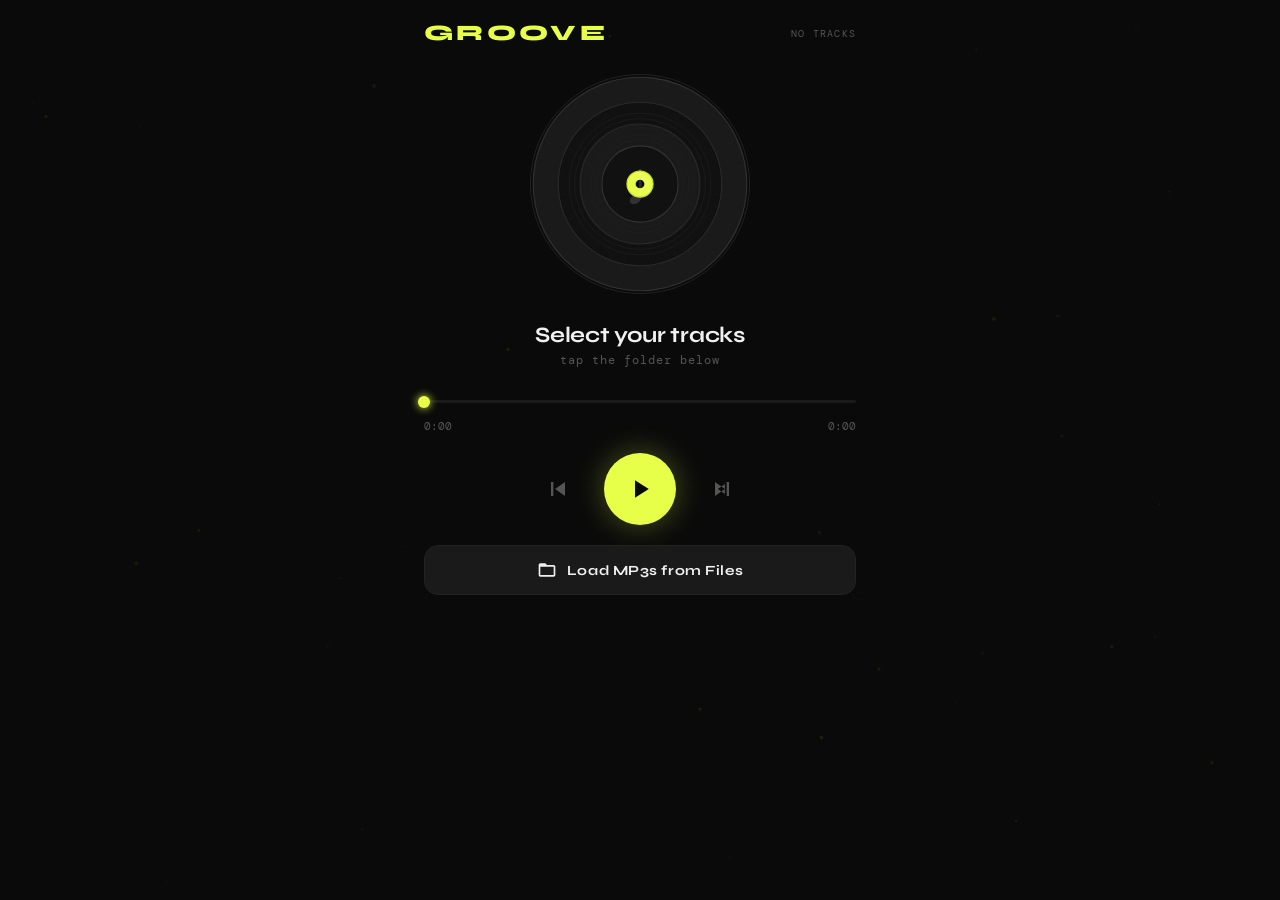
<file: index.html>
<!DOCTYPE html>
<html lang="en">
<head>
  <meta charset="UTF-8" />
  <meta name="viewport" content="width=device-width, initial-scale=1.0, viewport-fit=cover" />
  <meta name="apple-mobile-web-app-capable" content="yes" />
  <meta name="apple-mobile-web-app-status-bar-style" content="black-translucent" />
  <meta name="apple-mobile-web-app-title" content="Groove" />
  <meta name="theme-color" content="#0a0a0a" />
  <link rel="manifest" href="manifest.json" />
  <link rel="apple-touch-icon" href="icon-192.png" />
  <title>Groove</title>
  <link rel="preconnect" href="https://fonts.googleapis.com" />
  <link href="https://fonts.googleapis.com/css2?family=Syne:wght@400;700;800&family=DM+Mono:wght@300;400&display=swap" rel="stylesheet" />
  <link rel="stylesheet" href="style.css" />
</head>
<body>

  <!-- Background canvas for visualizer -->
  <canvas id="bg-canvas"></canvas>

  <div class="app">

    <!-- Header -->
    <header class="header">
      <div class="logo">GROOVE</div>
      <div class="track-count" id="track-count">NO TRACKS</div>
    </header>

    <!-- Now Playing -->
    <main class="player">

      <!-- Artwork -->
      <div class="artwork-wrap">
        <div class="artwork" id="artwork">
          <div class="artwork-inner">
            <svg class="vinyl" viewBox="0 0 200 200" id="vinyl">
              <circle cx="100" cy="100" r="98" fill="#1a1a1a" stroke="#333" stroke-width="1"/>
              <circle cx="100" cy="100" r="75" fill="#111" stroke="#2a2a2a" stroke-width="1"/>
              <circle cx="100" cy="100" r="55" fill="#1a1a1a" stroke="#2a2a2a" stroke-width="1"/>
              <circle cx="100" cy="100" r="35" fill="#111" stroke="#333" stroke-width="1"/>
              <circle cx="100" cy="100" r="12" fill="#e8ff4a" stroke="#c8df2a" stroke-width="1"/>
              <circle cx="100" cy="100" r="4" fill="#0a0a0a"/>
              <!-- Groove lines -->
              <circle cx="100" cy="100" r="65" fill="none" stroke="#222" stroke-width="0.5"/>
              <circle cx="100" cy="100" r="60" fill="none" stroke="#222" stroke-width="0.5"/>
              <circle cx="100" cy="100" r="45" fill="none" stroke="#222" stroke-width="0.5"/>
              <circle cx="100" cy="100" r="40" fill="none" stroke="#222" stroke-width="0.5"/>
            </svg>
            <div class="artwork-placeholder" id="artwork-placeholder">
              <span>♪</span>
            </div>
          </div>
        </div>
        <div class="artwork-glow" id="artwork-glow"></div>
      </div>

      <!-- Song Info -->
      <div class="song-info">
        <div class="song-title" id="song-title">Select your tracks</div>
        <div class="song-artist" id="song-artist">tap the folder below</div>
      </div>

      <!-- Progress -->
      <div class="progress-section">
        <div class="progress-bar-wrap" id="progress-wrap">
          <div class="progress-bar">
            <div class="progress-fill" id="progress-fill"></div>
            <div class="progress-thumb" id="progress-thumb"></div>
          </div>
        </div>
        <div class="time-row">
          <span id="time-current">0:00</span>
          <span id="time-duration">0:00</span>
        </div>
      </div>

      <!-- Controls -->
      <div class="controls">
        <button class="ctrl-btn secondary" id="btn-prev" aria-label="Previous">
          <svg viewBox="0 0 24 24" fill="currentColor"><path d="M6 6h2v12H6zm3.5 6 8.5 6V6z"/></svg>
        </button>
        <button class="ctrl-btn primary" id="btn-play" aria-label="Play/Pause">
          <svg class="icon-play" viewBox="0 0 24 24" fill="currentColor"><path d="M8 5v14l11-7z"/></svg>
          <svg class="icon-pause" viewBox="0 0 24 24" fill="currentColor" style="display:none"><path d="M6 19h4V5H6v14zm8-14v14h4V5h-4z"/></svg>
        </button>
        <button class="ctrl-btn secondary" id="btn-next" aria-label="Next">
          <svg viewBox="0 0 24 24" fill="currentColor"><path d="M6 18l8.5-6L6 6v12zm2.5-6 6-4.3v8.6L8.5 12zM16 6h2v12h-2z"/></svg>
        </button>
      </div>

      <!-- Open Files Button -->
      <button class="open-btn" id="open-btn">
        <svg viewBox="0 0 24 24" fill="currentColor"><path d="M20 6h-8l-2-2H4c-1.1 0-2 .9-2 2v12c0 1.1.9 2 2 2h16c1.1 0 2-.9 2-2V8c0-1.1-.9-2-2-2zm0 12H4V8h16v10z"/></svg>
        Load MP3s from Files
      </button>
      <input type="file" id="file-input" accept=".mp3,audio/*" multiple style="display:none" />
    </main>

    <!-- Track List -->
    <section class="tracklist" id="tracklist" style="display:none">
      <div class="tracklist-header">QUEUE</div>
      <div class="tracklist-items" id="tracklist-items"></div>
    </section>

  </div>

  <script src="app.js"></script>
</body>
</html>
</file>
<file: style.css>
*, *::before, *::after { box-sizing: border-box; margin: 0; padding: 0; }

:root {
  --bg: #0a0a0a;
  --surface: #111;
  --surface2: #1a1a1a;
  --border: #222;
  --text: #f0f0f0;
  --muted: #555;
  --accent: #e8ff4a;
  --accent2: #ff4a6e;
  --font-display: 'Syne', sans-serif;
  --font-mono: 'DM Mono', monospace;
}

html, body {
  height: 100%;
  background: var(--bg);
  color: var(--text);
  font-family: var(--font-display);
  overflow-x: hidden;
}

#bg-canvas {
  position: fixed;
  inset: 0;
  z-index: 0;
  opacity: 0.4;
  pointer-events: none;
}

.app {
  position: relative;
  z-index: 1;
  min-height: 100dvh;
  display: flex;
  flex-direction: column;
  max-width: 480px;
  margin: 0 auto;
  padding: env(safe-area-inset-top, 16px) 0 env(safe-area-inset-bottom, 16px);
}

/* ── Header ── */
.header {
  display: flex;
  align-items: center;
  justify-content: space-between;
  padding: 20px 24px 8px;
}

.logo {
  font-size: 22px;
  font-weight: 800;
  letter-spacing: 0.15em;
  color: var(--accent);
}

.track-count {
  font-family: var(--font-mono);
  font-size: 10px;
  letter-spacing: 0.12em;
  color: var(--muted);
}

/* ── Player ── */
.player {
  flex: 1;
  display: flex;
  flex-direction: column;
  align-items: center;
  padding: 12px 24px 24px;
  gap: 20px;
}

/* ── Artwork ── */
.artwork-wrap {
  position: relative;
  width: 220px;
  height: 220px;
  margin: 8px 0;
}

.artwork {
  width: 220px;
  height: 220px;
  border-radius: 50%;
  overflow: hidden;
  position: relative;
  border: 1px solid var(--border);
  transition: transform 0.5s ease;
}

.artwork.playing {
  animation: spin 8s linear infinite;
}

@keyframes spin {
  from { transform: rotate(0deg); }
  to { transform: rotate(360deg); }
}

.artwork-inner {
  width: 100%;
  height: 100%;
  position: relative;
}

.vinyl {
  width: 100%;
  height: 100%;
}

.artwork-placeholder {
  position: absolute;
  inset: 0;
  display: flex;
  align-items: center;
  justify-content: center;
  font-size: 64px;
  opacity: 0.15;
}

.artwork-glow {
  position: absolute;
  inset: -20px;
  border-radius: 50%;
  background: radial-gradient(circle, var(--accent) 0%, transparent 70%);
  opacity: 0;
  filter: blur(20px);
  transition: opacity 0.8s ease;
  pointer-events: none;
  z-index: -1;
}

.artwork-glow.active {
  opacity: 0.25;
}

/* ── Song Info ── */
.song-info {
  text-align: center;
  width: 100%;
}

.song-title {
  font-size: 22px;
  font-weight: 700;
  letter-spacing: -0.01em;
  line-height: 1.2;
  margin-bottom: 4px;
  white-space: nowrap;
  overflow: hidden;
  text-overflow: ellipsis;
  max-width: 100%;
}

.song-artist {
  font-family: var(--font-mono);
  font-size: 12px;
  color: var(--muted);
  letter-spacing: 0.08em;
}

/* ── Progress ── */
.progress-section {
  width: 100%;
}

.progress-bar-wrap {
  cursor: pointer;
  padding: 12px 0;
}

.progress-bar {
  width: 100%;
  height: 3px;
  background: var(--surface2);
  border-radius: 2px;
  position: relative;
}

.progress-fill {
  height: 100%;
  background: var(--accent);
  border-radius: 2px;
  width: 0%;
  transition: width 0.3s linear;
}

.progress-thumb {
  position: absolute;
  top: 50%;
  left: 0%;
  transform: translate(-50%, -50%);
  width: 12px;
  height: 12px;
  border-radius: 50%;
  background: var(--accent);
  transition: left 0.3s linear;
  box-shadow: 0 0 8px var(--accent);
}

.time-row {
  display: flex;
  justify-content: space-between;
  font-family: var(--font-mono);
  font-size: 11px;
  color: var(--muted);
  margin-top: 4px;
}

/* ── Controls ── */
.controls {
  display: flex;
  align-items: center;
  gap: 32px;
}

.ctrl-btn {
  background: none;
  border: none;
  cursor: pointer;
  display: flex;
  align-items: center;
  justify-content: center;
  transition: transform 0.15s ease, opacity 0.15s ease;
  color: var(--text);
}

.ctrl-btn:active {
  transform: scale(0.88);
  opacity: 0.7;
}

.ctrl-btn.secondary svg {
  width: 28px;
  height: 28px;
  color: var(--muted);
}

.ctrl-btn.secondary:hover svg {
  color: var(--text);
}

.ctrl-btn.primary {
  width: 72px;
  height: 72px;
  border-radius: 50%;
  background: var(--accent);
  color: #0a0a0a;
  box-shadow: 0 0 30px rgba(232, 255, 74, 0.3);
}

.ctrl-btn.primary svg {
  width: 30px;
  height: 30px;
}

.ctrl-btn.primary:active {
  box-shadow: 0 0 15px rgba(232, 255, 74, 0.2);
}

/* ── Open Button ── */
.open-btn {
  display: flex;
  align-items: center;
  gap: 10px;
  background: var(--surface2);
  border: 1px solid var(--border);
  border-radius: 14px;
  color: var(--text);
  font-family: var(--font-display);
  font-size: 14px;
  font-weight: 700;
  letter-spacing: 0.04em;
  padding: 14px 24px;
  cursor: pointer;
  width: 100%;
  justify-content: center;
  transition: background 0.2s, border-color 0.2s;
}

.open-btn:hover {
  background: var(--surface);
  border-color: var(--accent);
  color: var(--accent);
}

.open-btn svg {
  width: 20px;
  height: 20px;
}

/* ── Tracklist ── */
.tracklist {
  border-top: 1px solid var(--border);
  padding: 0 24px 24px;
}

.tracklist-header {
  font-family: var(--font-mono);
  font-size: 10px;
  letter-spacing: 0.15em;
  color: var(--muted);
  padding: 16px 0 10px;
}

.tracklist-items {
  display: flex;
  flex-direction: column;
  gap: 2px;
}

.track-item {
  display: flex;
  align-items: center;
  gap: 14px;
  padding: 12px 14px;
  border-radius: 10px;
  cursor: pointer;
  transition: background 0.15s;
}

.track-item:hover {
  background: var(--surface2);
}

.track-item.active {
  background: var(--surface2);
  border: 1px solid var(--border);
}

.track-num {
  font-family: var(--font-mono);
  font-size: 11px;
  color: var(--muted);
  width: 20px;
  text-align: right;
  flex-shrink: 0;
}

.track-item.active .track-num {
  color: var(--accent);
}

.track-details {
  flex: 1;
  min-width: 0;
}

.track-name {
  font-size: 14px;
  font-weight: 700;
  white-space: nowrap;
  overflow: hidden;
  text-overflow: ellipsis;
}

.track-item.active .track-name {
  color: var(--accent);
}

.track-size {
  font-family: var(--font-mono);
  font-size: 10px;
  color: var(--muted);
  margin-top: 2px;
}

.playing-indicator {
  display: flex;
  align-items: flex-end;
  gap: 2px;
  height: 16px;
  opacity: 0;
}

.track-item.active .playing-indicator {
  opacity: 1;
}

.bar {
  width: 3px;
  background: var(--accent);
  border-radius: 2px;
  animation: bounce 0.8s ease infinite alternate;
}
.bar:nth-child(1) { height: 6px; animation-delay: 0s; }
.bar:nth-child(2) { height: 12px; animation-delay: 0.2s; }
.bar:nth-child(3) { height: 8px; animation-delay: 0.4s; }

@keyframes bounce {
  from { transform: scaleY(0.4); }
  to { transform: scaleY(1); }
}

.paused .bar { animation-play-state: paused; }
</file>
